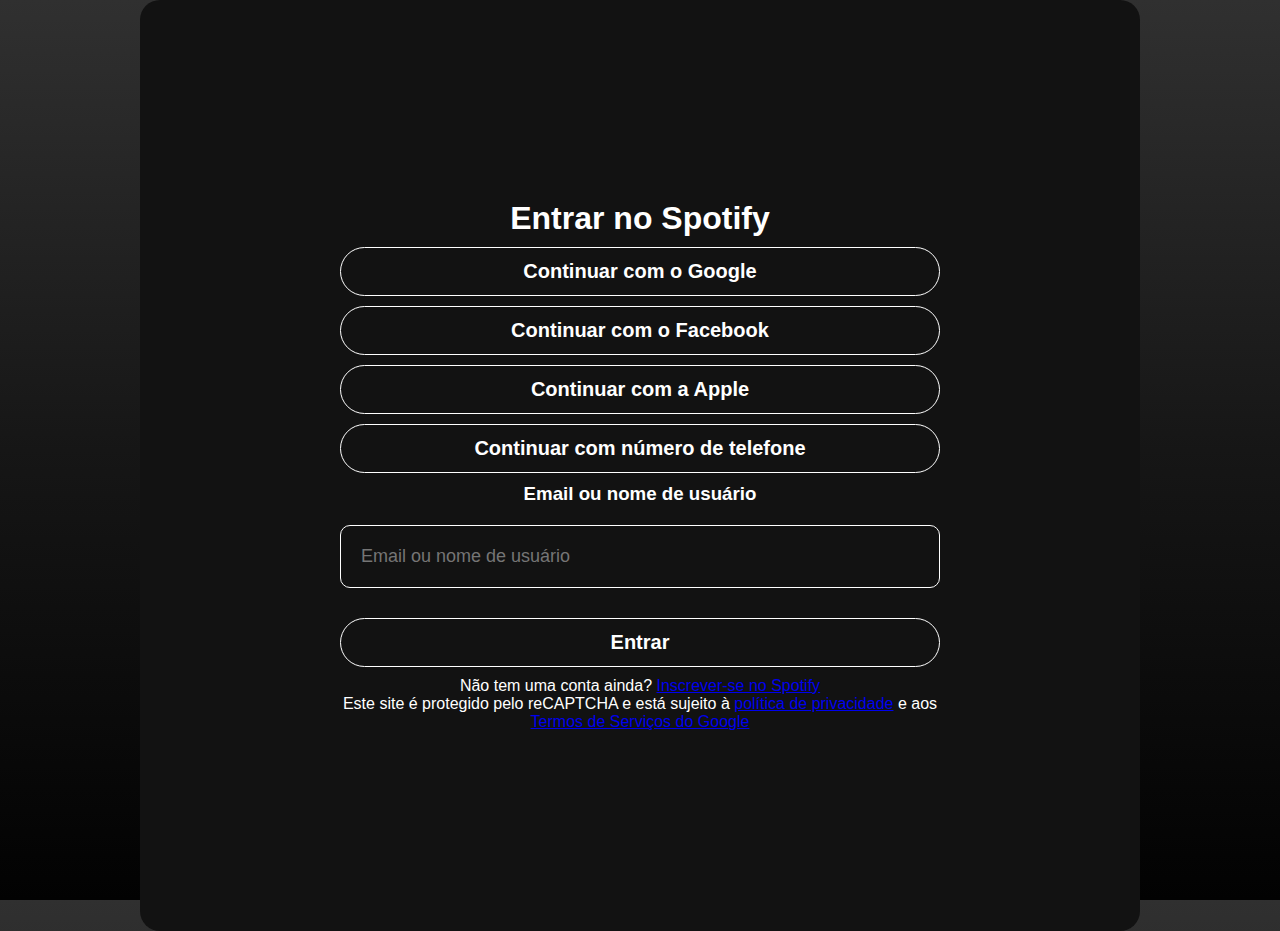
<file: index2.html>
<!DOCTYPE html>
<html lang="pt-BR">
<head>
    <meta charset="UTF-8">
    <meta name="viewport" content="width=device-width, initial-scale=1.0">
    <title>Login-Spotify</title>
    <link rel="stylesheet" href="style2.css">
</head>
<body>
    <div class="container">
        <div class="box">
            <h1>Entrar no Spotify</h1>
            <button>Continuar com o Google</button>
            <button>Continuar com o Facebook</button>
            <button>Continuar com a Apple</button>
            <button>Continuar com número de telefone</button>

            <h3>Email ou nome de usuário</h3>
            <input type="text" placeholder="Email ou nome de usuário">

            <div class="conta">
                 <button class="entrar">Entrar </button>
                <p>Não tem uma conta ainda? 
                    <a href="Inscrever-se">Inscrever-se no Spotify</a>
                   
                </p>
            </div>

            <p class="politica">
                Este site é protegido pelo reCAPTCHA e está sujeito à 
                <a href="1">política de privacidade</a> e aos 
                <a href="2">Termos de Serviços do Google</a>
            </p>
        </div>
    </div>
</body>
</html>
</file>
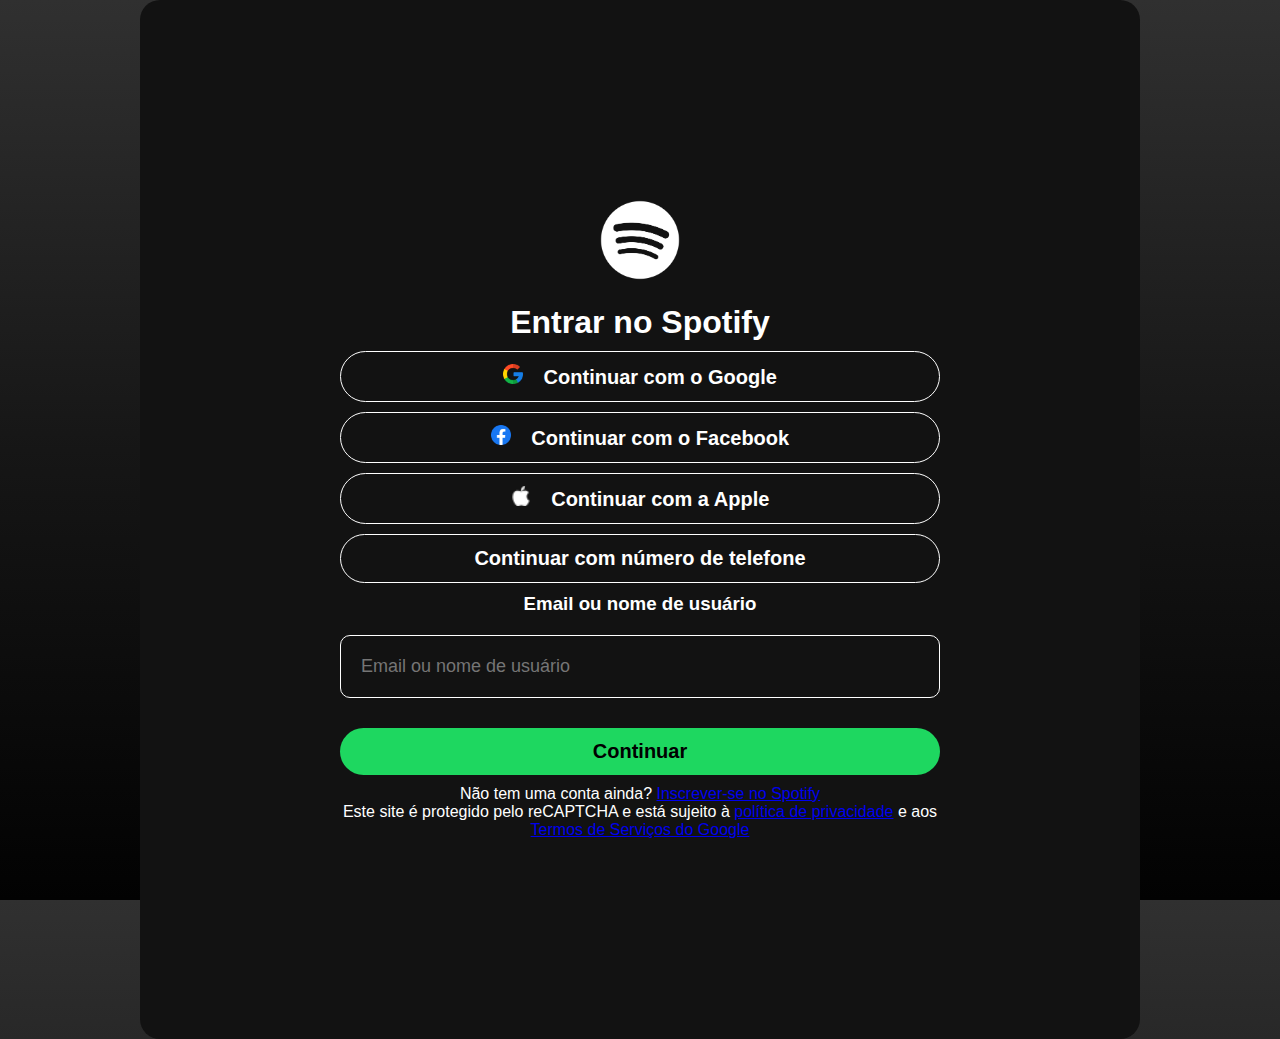
<file: login.html>
<!DOCTYPE html>
<html lang="pt-BR">
<head>
    <meta charset="UTF-8">
    <meta name="viewport" content="width=device-width, initial-scale=1.0">
    <title>Login-Spotify</title>
    <link rel="stylesheet" href="style2.css">
</head>
<body>
    <div class="container">
        <div class="box">
            <img src="img/logo.png" alt="Logo do Spotify" class="logo">
            <h1>Entrar no Spotify</h1>
            <button>
                <img src="img/google.png" alt="Logo do Google"> Continuar com o Google
            </button>
            <button>
                <img src="img/facebook.png" alt="Logo do Facebook"> Continuar com o Facebook
            </button>
            <button>
                <img src="img/logotipo-da-apple.png" alt="Logo da Apple"> Continuar com a Apple
            </button>
            <button>
                Continuar com número de telefone
            </button>

            <h3>Email ou nome de usuário</h3>
            <input type="text" placeholder="Email ou nome de usuário">

            <div class="conta">
                <button id="entrar" class="entrar">Continuar</button>
                <p>Não tem uma conta ainda?
                    <a href="Inscrever-se">Inscrever-se no Spotify</a>
                </p>
            </div>


            <p class="politica">
                Este site é protegido pelo reCAPTCHA e está sujeito à
                <a href="1">política de privacidade</a> e aos
                <a href="2">Termos de Serviços do Google</a>
            </p>
            </div>
        </div>
    </div>
    <script src="Scripts.js"></script>
</body>
</html>
</file>
<file: style2.css>
* {
  margin: 0;
  padding: 0;
  box-sizing: border-box;
}
body {
  height: 100vh;
  font-family: Arial, sans-serif;
  background-image: linear-gradient(to bottom, #303030, #161616, #020202);
}

.container {
  display: flex;
  justify-content: center;
}
.box {
  background-color: #121212;
  color: white;
  padding: 200px;
  border-radius: 20px;
  width: 1000px;
  text-align: center;
  box-shadow: 1 5px 0px rgba(0,0,0,0.5);
}
button {
  display: block;
  width: 100%;
  padding: 12px 20px;
  margin: 10px 0;
  border: 1px solid white;
  border-radius: 40px;
  background-color: transparent;
  color: white;
  font-size: 20px;
  font-weight: bold;
  cursor: pointer;
  transition: background-color 0.3s ease, color 0.3s ease;
}

button:hover {
  background-color: #1DB954;
  color: black;
  border-color: #1DB954;
}

button#entrar {
  background-color: #1ED760;
  color: black;
  border: none;
}

button#entrar:hover {
  background-color: #1ED760;
}

input {
  width: 100%;
  padding: 20px;
  margin: 20px 0;
  border: 1px solid white;
  border-radius: 10px;
  background-color: transparent;
  color: white;
  font-size: 18px;
}

.logo {
  width: 80px;
  margin-bottom: 20px;
  padding: center;
}

.box button img {
  height: 20px;
  width: auto;
  margin-right: 15px;
}
</file>
